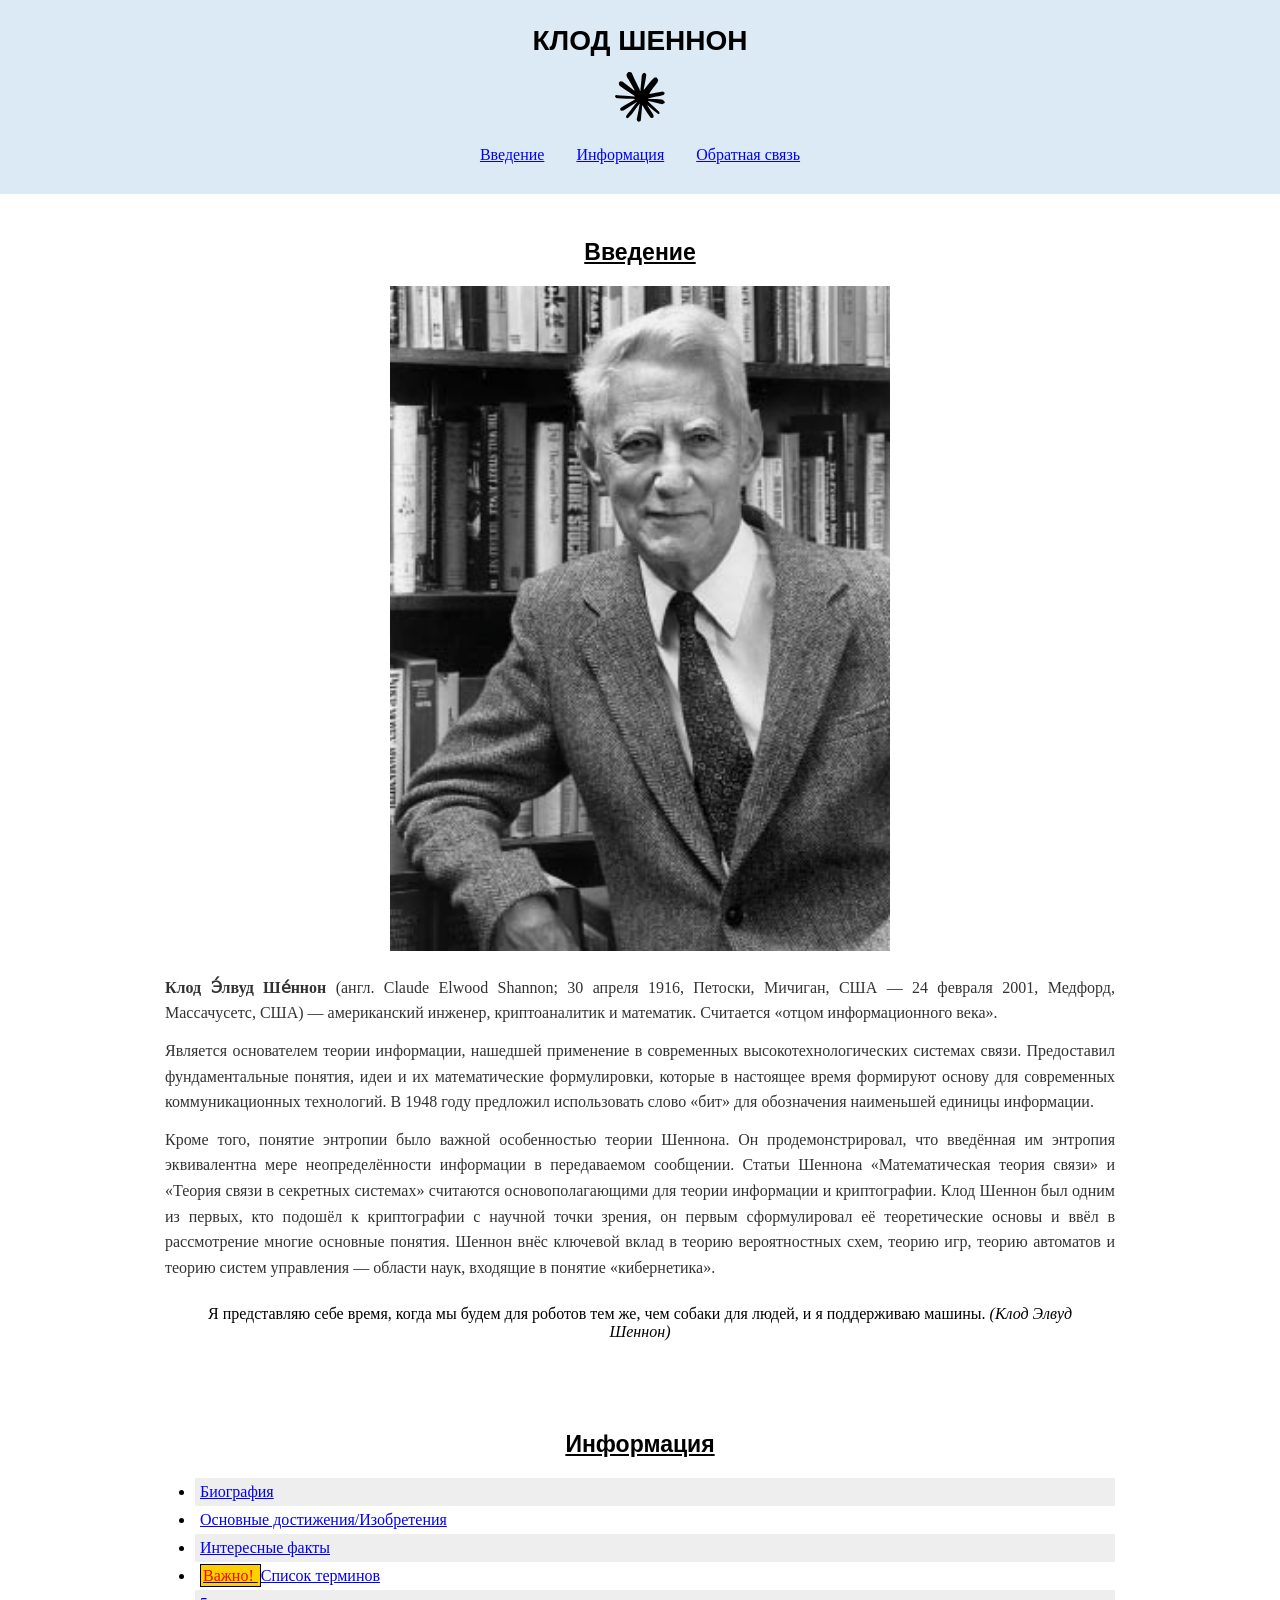
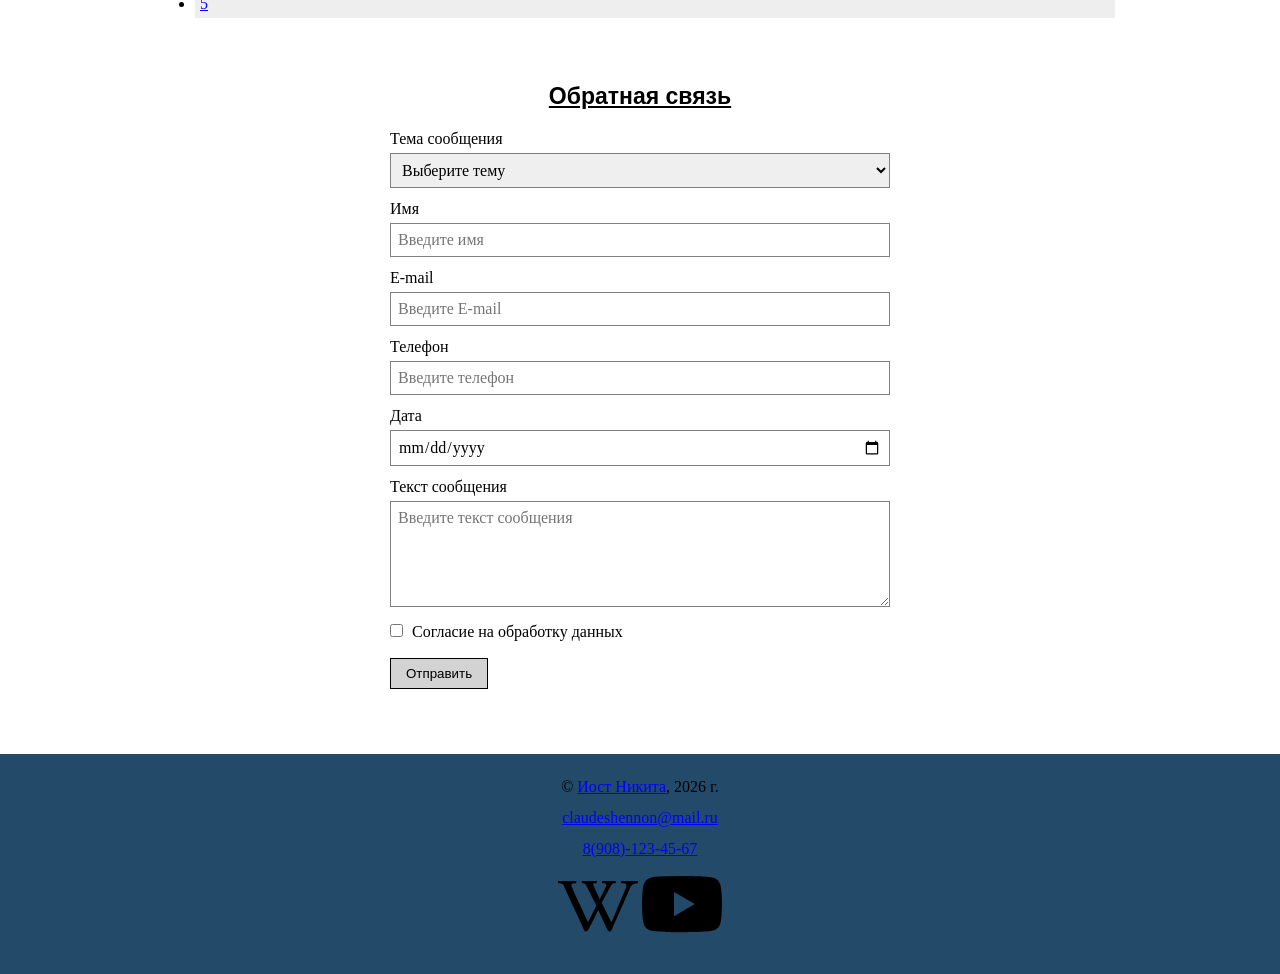
<file: pr2/index.html>
<!DOCTYPE html>
<html lang="ru">
<head>
    <meta charset="UTF-8">
    <meta name="viewport" content="width=device-width, initial-scale=1.0">
    <meta name="keywords" content="Клод Шеннон, Клод Элвуд, Клод Элвуд Шеннон">
    <meta name="description" content="Биография Клод Шеннона и его изобретения. Достижения Клода Эдвуда в математике и информатике. ">
    <link rel="icon" type="image/ico" sizes="32x32" href="img/favicon (2).ico">

    <meta property="og:title" content="Главная страница">
    <meta property="og:site_name" content="Клод Шеннон">
    <meta property="og:url" content="https://justusndm.github.io/wy-web-practic/my-web-main_need/my-web-main/pr2/index.html">
    <meta property="og:description" content="Биография Клод Шеннона и его изобретения. Достижения Клода Эдвуда в математике и информатике. ">
    <meta property="og:image" content="https://justusndm.github.io/wy-web-practic/my-web-main_need/my-web-main/pr2/index.html/img/mjw36qdw_lg.png">

    <!-- Chrome, Firefox OS and Opera -->
    <meta name="theme-color" content="#4285f4" />

<!-- Windows Phone -->
    <meta name="msapplication-navbutton-color" content="#4285f4" />

<!-- iOS Safari -->
    <meta name="apple-mobile-web-app-capable" content="yes" />
    <meta name="apple-mobile-web-app-status-bar-style" content="black-transcluent" />

<!-- Яндекс.Браузер -->
    <meta name="viewport" content="ya-title=#000000,ya-dock=fade" />

    <title>Клод Шеннон</title>
    <link rel="preconnect" href="https://fonts.googleapis.com">
    <link rel="preconnect" href="https://fonts.gstatic.com" crossorigin>
    <link href="https://fonts.googleapis.com/css2?family=Caveat:wght@400..700&display=swap" rel="stylesheet">
    <link rel="stylesheet" href="css/style.css">
    <!-- <link rel="stylesheet" href="https://cdn.jsdelivr.net/npm/bootstrap-icons@1.13.1/font/bootstrap-icons.min.css"> -->
</head>

<body>
    <header>
        <div class="header-inner">
        <h1>Клод Шеннон</h1>
        <img class="logo" width="75px"src="img/claude.svg" alt="icon">
        <nav id="mainnav" aria-label="Главное меню">
            <ul>
                <li>
                    <a href="#about">Введение</a>
                </li>
                <li>
                    <a href="#articles">Информация</a>
                </li>
                <li><a href="#contact">Обратная связь</a></li>
            </ul>
        </nav>
        </div>
    </header>

    <main>
        <section id="about">
            <h2>Введение</h2>
            <img class="main-photo" width="500px" src="img/02_62_01_opt.jpeg" alt="Клод Шеннон"/>
            <p><strong>Клод Э́лвуд Ше́ннон</strong> (англ. Claude Elwood Shannon; 30 апреля 1916, Петоски, Мичиган, США — 24 февраля 2001, Медфорд, Массачусетс, США) — американский инженер, криптоаналитик и математик. Считается «отцом информационного века».</p>
            <p>Является основателем теории информации, нашедшей применение в современных высокотехнологических системах связи. Предоставил фундаментальные понятия, идеи и их математические формулировки, которые в настоящее время формируют основу для современных коммуникационных технологий. В 1948 году предложил использовать слово «бит» для обозначения наименьшей единицы информации.</p>
            <p>Кроме того, понятие энтропии было важной особенностью теории Шеннона. Он продемонстрировал, что введённая им энтропия эквивалентна мере неопределённости информации в передаваемом сообщении. Статьи Шеннона «Математическая теория связи» и «Теория связи в секретных системах» считаются основополагающими для теории информации и криптографии. Клод Шеннон был одним из первых, кто подошёл к криптографии с научной точки зрения, он первым сформулировал её теоретические основы и ввёл в рассмотрение многие основные понятия. Шеннон внёс ключевой вклад в теорию вероятностных схем, теорию игр, теорию автоматов и теорию систем управления — области наук, входящие в понятие «кибернетика». </p>
            <blockquote>
                Я представляю себе время, когда мы будем для роботов тем же, чем собаки для людей, и я поддерживаю машины.
            <cite>(Клод Элвуд Шеннон)</cite>
            </blockquote>
        </section>
        <section id="articles">

            <h2>Информация</h2>
            <ul class="articles-list">
                <li><a  href="article1.html">Биография</a></li>
                <li><a  href="article2.html">Основные достижения/Изобретения</a></li>
                <li><a  href="article3.html">Интересные факты</a></li>
                <li><a  href="article4.html">Список терминов</a></li>
                <li><a  href="article1.html">5</a></li>
            </ul>
        </section>
    <section id="contact">
    <h2>Обратная связь</h2>
    <form action="#" id="contact-form" method="get">
    <div class="form__item">
        <label for="topic">Тема сообщения</label>
        <br/>
        <select id="topic" name="topic" required="True">
            <option disabled="True" selected="True" value="">Выберите тему</option>
         <option value="site">Работа сайта</option>
            <option value="question">Вопрос</option>
            <option value="suggestion">Предложение</option>
      </select>
     </div>
     <div class="form__item">
        <label for="name">Имя</label>
        <br/>
        <input id="name" name="name" placeholder="Введите имя" required="True" type="text"/>
     </div>
     <div class="form__item">
        <label for="email">E-mail</label>
        <br/>
        <input id="email" name="email" placeholder="Введите E-mail" required="True" type="email"/>
     </div>
     <div class="form__item">
        <label for="phone">Телефон</label>
        <br/>
        <input id="phone" name="phone" placeholder="Введите телефон" required="True" type="tel"/>
     </div>
     <div class="form__item">
        <label for="date">Дата</label>
        <br/>
        <input id="date" name="date" required="True" type="date"/>
     </div>
     <div class="form__item">
        <label for="message">Текст сообщения</label>
        <br/>
        <textarea id="message" name="message" placeholder="Введите текст сообщения" required="True" rows="5"></textarea>
     </div>
     <div class="form__item">
        <input id="agreement" name="agreement" required="True" type="checkbox"/>
        <label for="agreement">Согласие на обработку данных</label>
     </div>
     <div class="form__item">
        <input type="submit" value="Отправить"/>
     </div>
    </form>
   </section>

    </main>
    <footer>
        <div class="footer-inner">
            <p>&copy; <a href="https://vk.com/">Иост Никита</a>, 2026 г.</p>
            <p><a target="_blank" href="mailto:claudeshennon@mail.ru" > claudeshennon@mail.ru </a> </p>
            <p><a href="tel:89081234567" >8(908)-123-45-67</a></p>
            <div class="footer-icons"></div>
                <p><a href="https://ru.wikipedia.org/wiki/%D0%A8%D0%B5%D0%BD%D0%BD%D0%BE%D0%BD,_%D0%9A%D0%BB%D0%BE%D0%B4" a target="_blank"><img width="80px" src="img/wikipedia.svg"></a>
                <a href="https://www.youtube.com/watch?v=z2Whj_nL-x8" a target="_blank"><img width="80px" src="img/youtube.svg"></a></p>
            </div>
        </div>
    </footer>
</body>
</file>
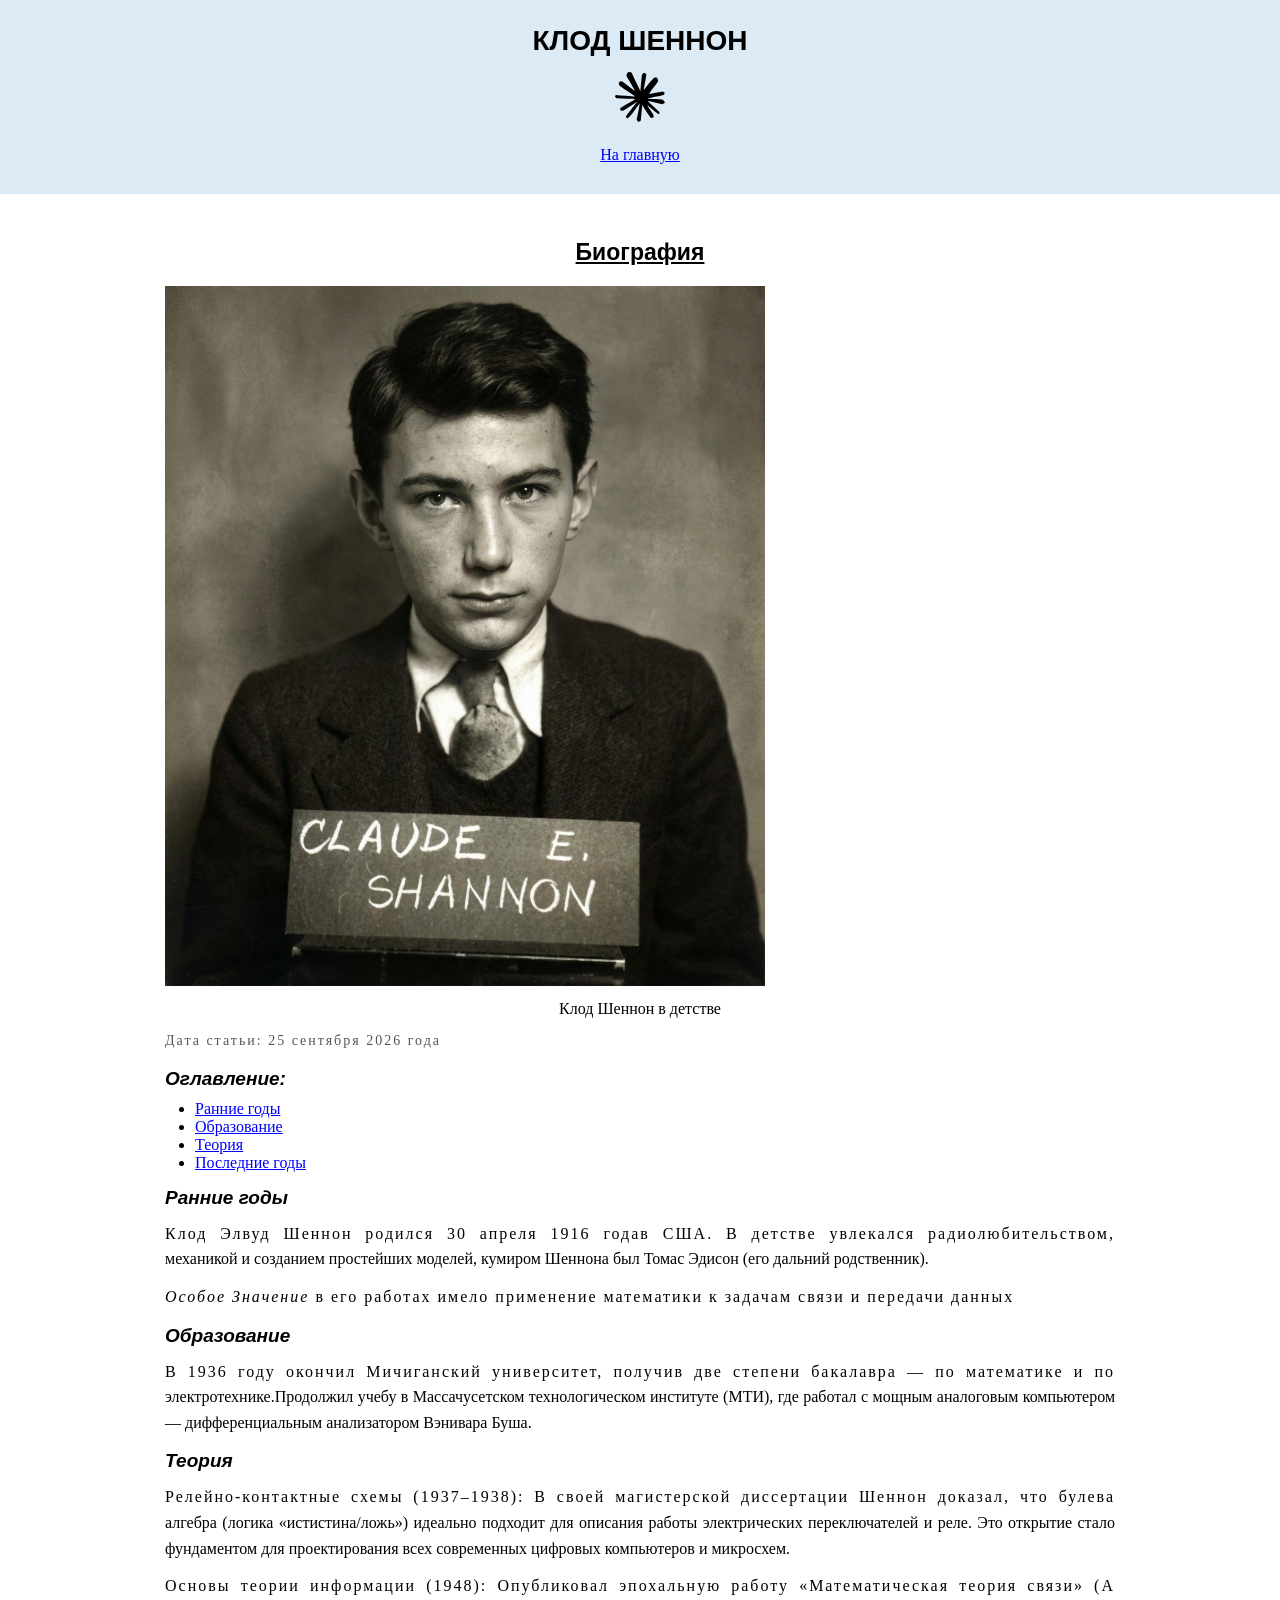
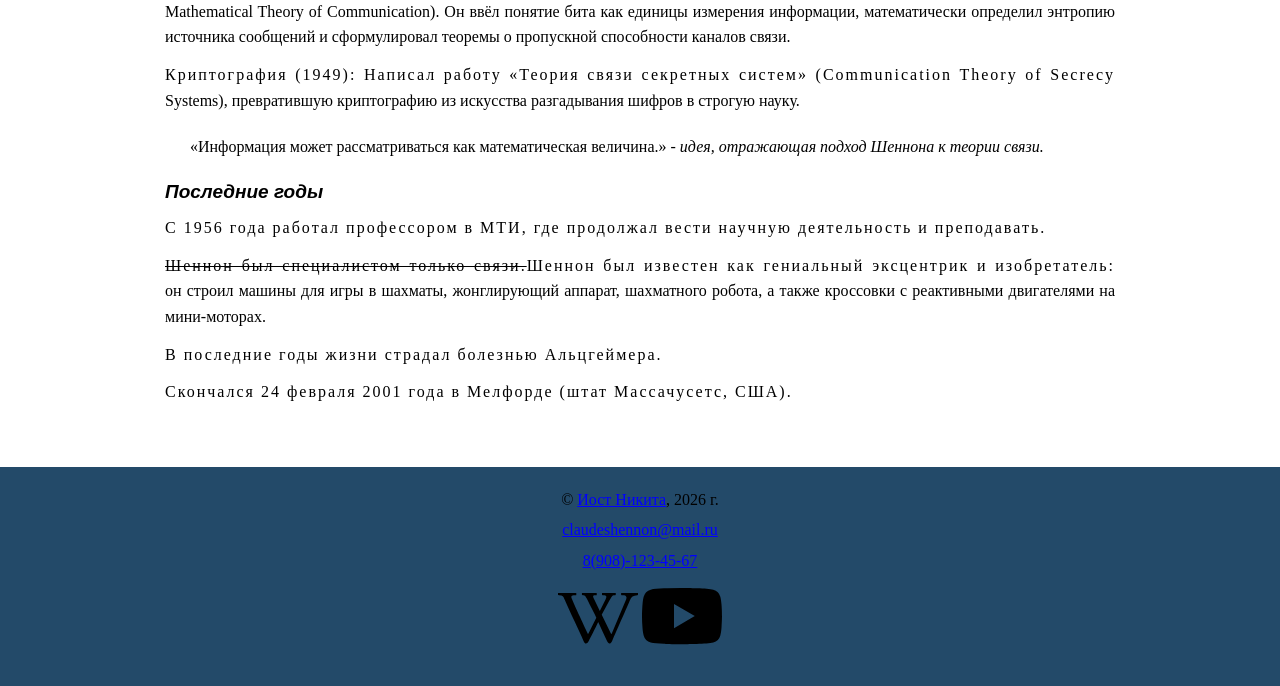
<file: pr2/article1.html>
<!DOCTYPE html>
<html lang="ru">
<head>
    <meta charset="UTF-8">
    <meta name="viewport" content="width=device-width, initial-scale=1.0">
    <title>Клод Шеннон</title>
    <link rel="preconnect" href="https://fonts.googleapis.com">
    <link rel="preconnect" href="https://fonts.gstatic.com" crossorigin>
    <link href="https://fonts.googleapis.com/css2?family=Caveat:wght@400..700&display=swap" rel="stylesheet">
    <link rel="stylesheet" href="css/style.css">
</head>
<body>
    <header>
        <div class="header-inner">
            <h1>Клод Шеннон</h1>
            <img width="50px"src="img/claude.svg" alt="icon">
            <nav>
                <ul>
                    <li>
                        <a href="index.html">На главную</a>
                    </li>
                </ul>
            </nav>
        </div>
    </header>
    <main>
        <section class="content">
            <h2>Биография</h2>
            <div>
            <a href="img/194bb89bb1df69897e4e62694b889470.jpeg">
            <img width="600px"  src="img/194bb89bb1df69897e4e62694b889470.jpeg" alt="Детское фото Клода Шеннона"></a>
            </div>
            <figure>Клод Шеннон в детстве</figure>
            <p class="date">Дата статьи: <time datetime="2026-09-25">25 сентября 2026 года</time></p>
            <h3>Оглавление:</h3>
            <ul class="contents-list">
            <li><a href="#early_years">Ранние годы</a></li>
            <li><a href="#education">Образование</a></li>
            <li><a href="#theory">Теория</a></li>
            <li><a href="#recent_years">Последние годы</a></li>
            </ul>
        <h3 id="early_years">Ранние годы</h3>
        <p>Клод Элвуд Шеннон родился <time datetime="1916-04-30">30 апреля 1916 года</time>в США. В детстве увлекался радиолюбительством, механикой и созданием простейших моделей, кумиром Шеннона был Томас Эдисон (его дальний родственник).</p>
        <p><em>Особое Значение</em> в его работах имело применение математики к задачам связи и передачи данных</p>
        <h3 id="education">Образование</h3>
        <p>В 1936 году окончил Мичиганский университет, получив две степени бакалавра — по математике и по электротехнике.Продолжил учебу в Массачусетском технологическом институте (МТИ), где работал с мощным аналоговым компьютером — дифференциальным анализатором Вэнивара Буша.</p>
        <h3 id="theory">Теория</h3>
        <p>Релейно-контактные схемы (1937–1938): В своей магистерской диссертации Шеннон доказал, что булева алгебра (логика «истистина/ложь») идеально подходит для описания работы электрических переключателей и реле. Это открытие стало фундаментом для проектирования всех современных цифровых компьютеров и микросхем.</p>
        <p>Основы теории информации (1948): Опубликовал эпохальную работу «Математическая теория связи» (A Mathematical Theory of Communication). Он ввёл понятие бита как единицы измерения информации, математически определил энтропию источника сообщений и сформулировал теоремы о пропускной способности каналов связи.</p>
        <p>Криптография (1949): Написал работу «Теория связи секретных систем» (Communication Theory of Secrecy Systems), превратившую криптографию из искусства разгадывания шифров в строгую науку.</p>
        <blockquote>
            <q>Информация может рассматриваться как математическая величина.</q>
            <cite>- идея, отражающая подход Шеннона к теории связи.</cite>
        </blockquote>
        <h3 id="recent_years">Последние годы</h3>
        <p>С 1956 года работал профессором в МТИ, где продолжал вести научную деятельность и преподавать.</p>
        <p><del>Шеннон был специалистом только связи.</del>Шеннон был известен как гениальный эксцентрик и изобретатель: он строил машины для игры в шахматы, жонглирующий аппарат, шахматного робота, а также кроссовки с реактивными двигателями на мини-моторах.</p>
        <p>В последние годы жизни страдал болезнью Альцгеймера.</p>
        <p>Скончался <time datetime="2001-02-24">24 февраля 2001 года</time> в Мелфорде (штат Массачусетс, США).</p>
        </blockquote>
        </section>
    </main>
    <footer>
        <div class="footer-inner"></div>
            <p>&copy; <a href="https://vk.com/">Иост Никита</a>, 2026 г.</p>
            <p><a target="_blank" href="mailto:claudeshennon@mail.ru" > claudeshennon@mail.ru </a> </p>
            <p><a href="tel:89081234567" >8(908)-123-45-67</a></p>
            <div class="footer-icons"></div>
                <p><a href="https://ru.wikipedia.org/wiki/%D0%A8%D0%B5%D0%BD%D0%BD%D0%BE%D0%BD,_%D0%9A%D0%BB%D0%BE%D0%B4" a target="_blank"><img width="80px" src="img/wikipedia.svg"></a>
                <a href="https://www.youtube.com/watch?v=z2Whj_nL-x8" a target="_blank"><img width="80px" src="img/youtube.svg"></a></p>
            </div>
        </div>
    </footer>
</body>
</file>
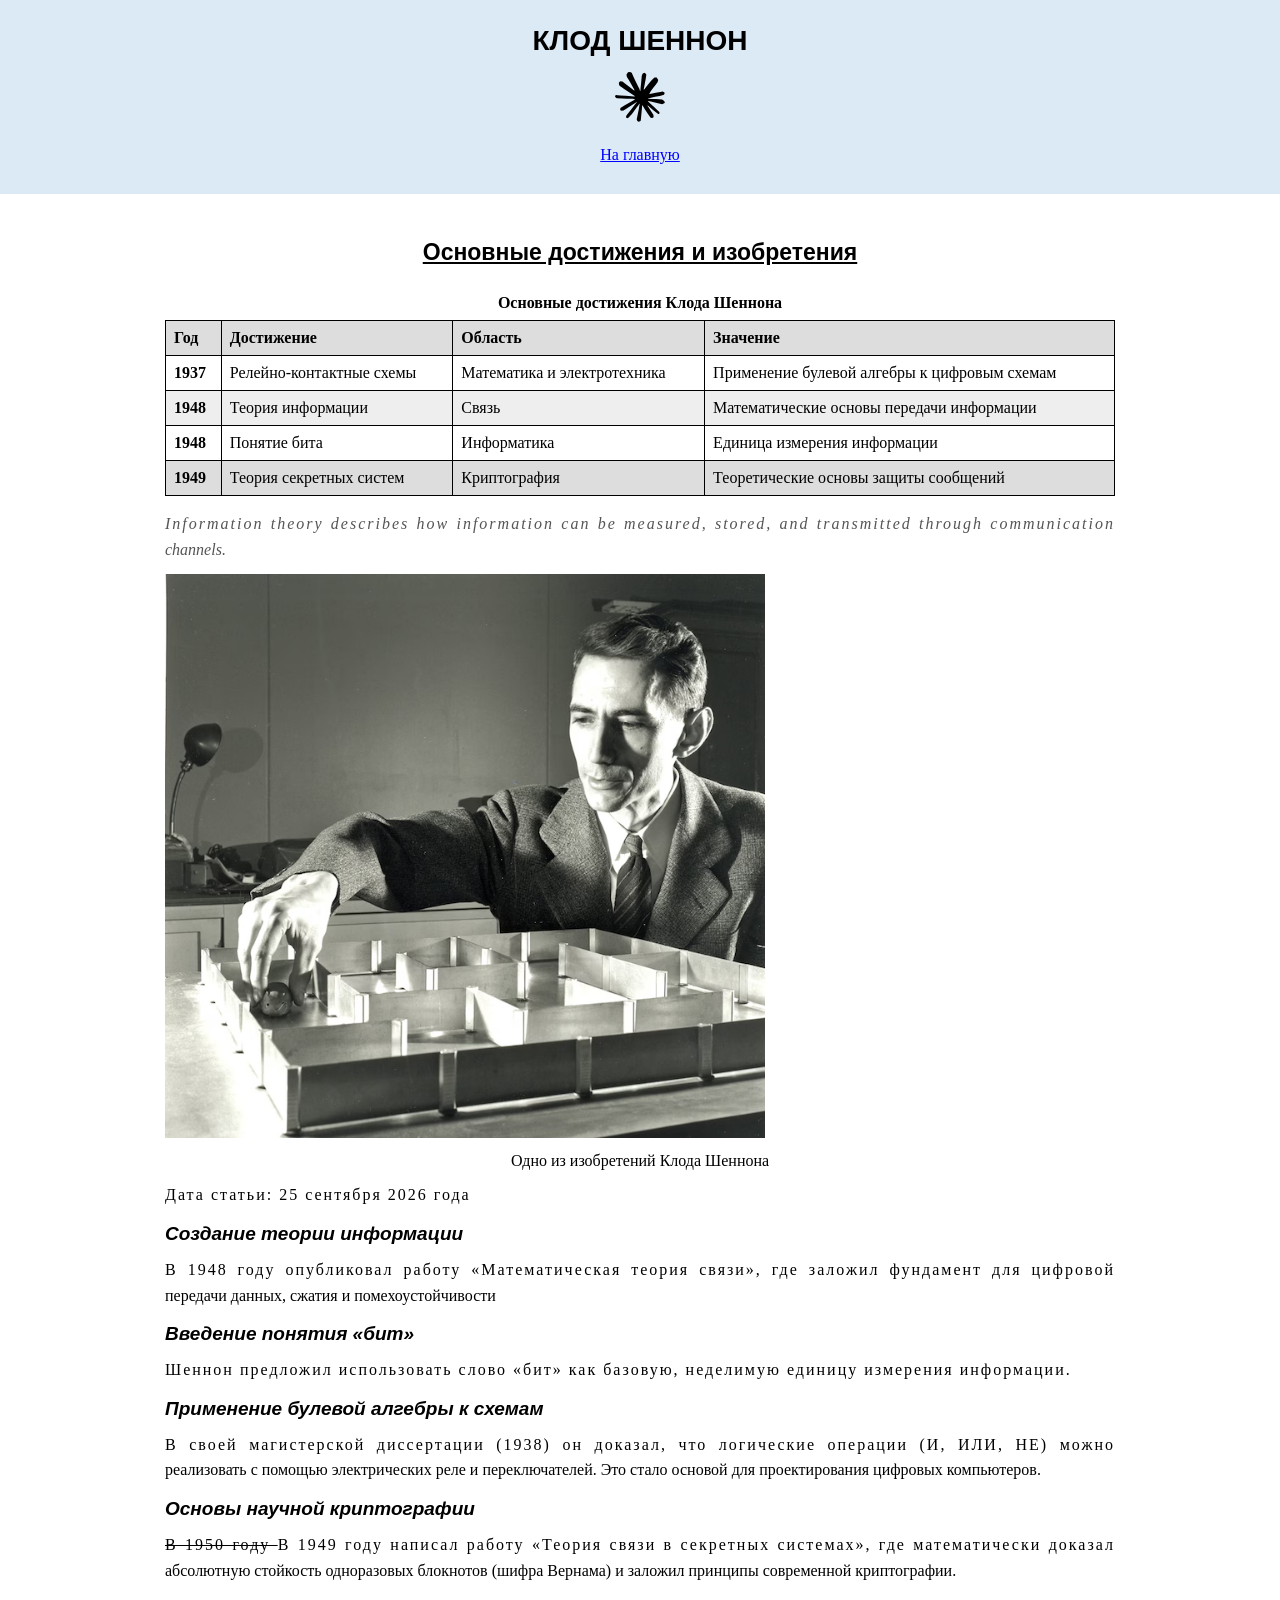
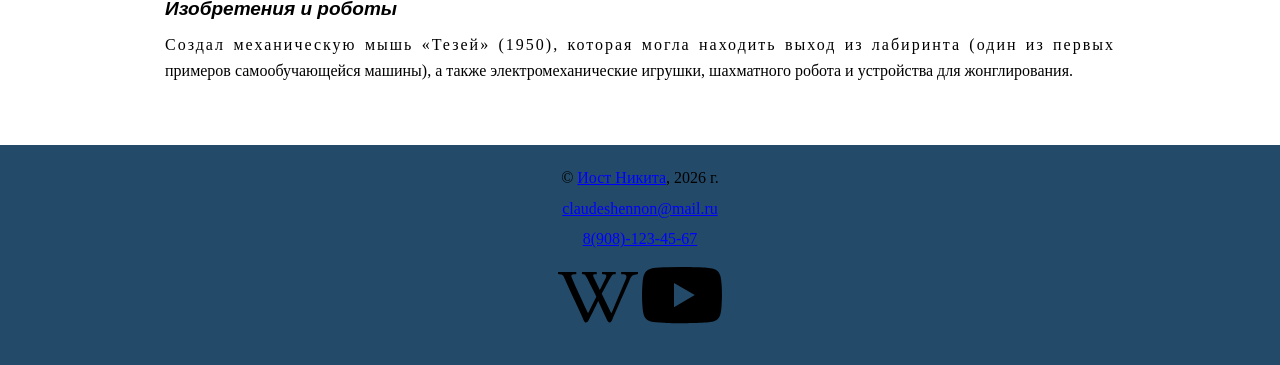
<file: pr2/article2.html>
<!DOCTYPE html>
<html lang="ru">
<head>
    <meta charset="UTF-8">
    <meta name="viewport" content="width=device-width, initial-scale=1.0">
    <title>Клод Шеннон</title>
    <link rel="preconnect" href="https://fonts.googleapis.com">
<link rel="preconnect" href="https://fonts.gstatic.com" crossorigin>
<link href="https://fonts.googleapis.com/css2?family=Caveat:wght@400..700&display=swap" rel="stylesheet">
    <link rel="stylesheet" href="css/style.css">
</head>
<body>
    <header>
        <h1>Клод Шеннон</h1>
        <img width="50px"src="img/claude.svg" alt="icon">
        <nav>
            <ul>
                <li>
                    <a href="index.html">На главную</a>
                </li>
            </ul>
        </nav>
    </header>
    <main>
        <section class="content">
            <h2>Основные достижения и изобретения</h2>
                <table class="shannon-table">
     <caption>Основные достижения Клода Шеннона</caption>
     <thead>
        <tr>
            <th scope="col">Год</th>
            <th scope="col">Достижение</th>
            <th scope="col">Область</th>
            <th scope="col">Значение</th>
        </tr>
     </thead>
     <tbody>
        <tr>
            <td>1937</td>
            <td>Релейно-контактные схемы</td>
            <td>Математика и электротехника</td>
            <td>Применение булевой алгебры к цифровым схемам</td>
        </tr>
        <tr>
            <td>1948</td>
            <td>Теория информации</td>
            <td>Связь</td>
            <td>Математические основы передачи информации</td>
        </tr>
        <tr>
            <td>1948</td>
            <td>Понятие бита</td>
            <td>Информатика</td>
            <td>Единица измерения информации</td>
        </tr>
        <tr>
            <td>1949</td>
            <td>Теория секретных систем</td>
            <td>Криптография</td>
            <td>Теоретические основы защиты сообщений</td>
        </tr>
     </tbody>
    </table>
            <p lang="en">Information theory describes how information can be measured, stored, and transmitted through communication channels.</p>
            <div>
                <img width="600px" src="img/mjw36qdw_lg.png" alt="photo">
            </div>
            <figure>
                Одно из изобретений Клода Шеннона
            </figure>
            <p>Дата статьи: <time datetime="2026-09-25">25 сентября 2026 года</time></p>
            <h3>Создание теории информации</h3>
            <p>В 1948 году опубликовал работу «Математическая теория связи», где заложил фундамент для цифровой передачи данных, сжатия и помехоустойчивости</p>
            <h3>Введение понятия «бит»</h3>
            <p>Шеннон предложил использовать слово «бит» как базовую, неделимую единицу измерения информации.</p>
            <h3>Применение булевой алгебры к схемам</h3>
            <p>В своей магистерской диссертации (1938) он доказал, что логические операции (И, ИЛИ, НЕ) можно реализовать с помощью электрических реле и переключателей. Это стало основой для проектирования цифровых компьютеров.</p>
            <h3>Основы научной криптографии</h3>
            <p><del>В 1950 году </del>В 1949 году написал работу «Теория связи в секретных системах», где математически доказал абсолютную стойкость одноразовых блокнотов (шифра Вернама) и заложил принципы современной криптографии.</p>
            <h3>Изобретения и роботы</h3>
            <p>Создал механическую мышь «Тезей» (1950), которая могла находить выход из лабиринта (один из первых примеров самообучающейся машины), а также электромеханические игрушки, шахматного робота и устройства для жонглирования.</p>

        </section>
    </main>
    <footer>
        <p>&copy; <a href="https://vk.com/">Иост Никита</a>, 2026 г.</p>
        <p><a target="_blank" href="mailto:claudeshennon@mail.ru" > claudeshennon@mail.ru </a> </p>
        <p><a href="tel:89081234567" >8(908)-123-45-67</a></p>
        <p><a href="https://ru.wikipedia.org/wiki/%D0%A8%D0%B5%D0%BD%D0%BD%D0%BE%D0%BD,_%D0%9A%D0%BB%D0%BE%D0%B4" a target="_blank"><img width="80px" src="img/wikipedia.svg"></a>
        <a href="https://www.youtube.com/watch?v=z2Whj_nL-x8" a target="_blank"><img width="80px" src="img/youtube.svg"></a></p>
</body>
</file>
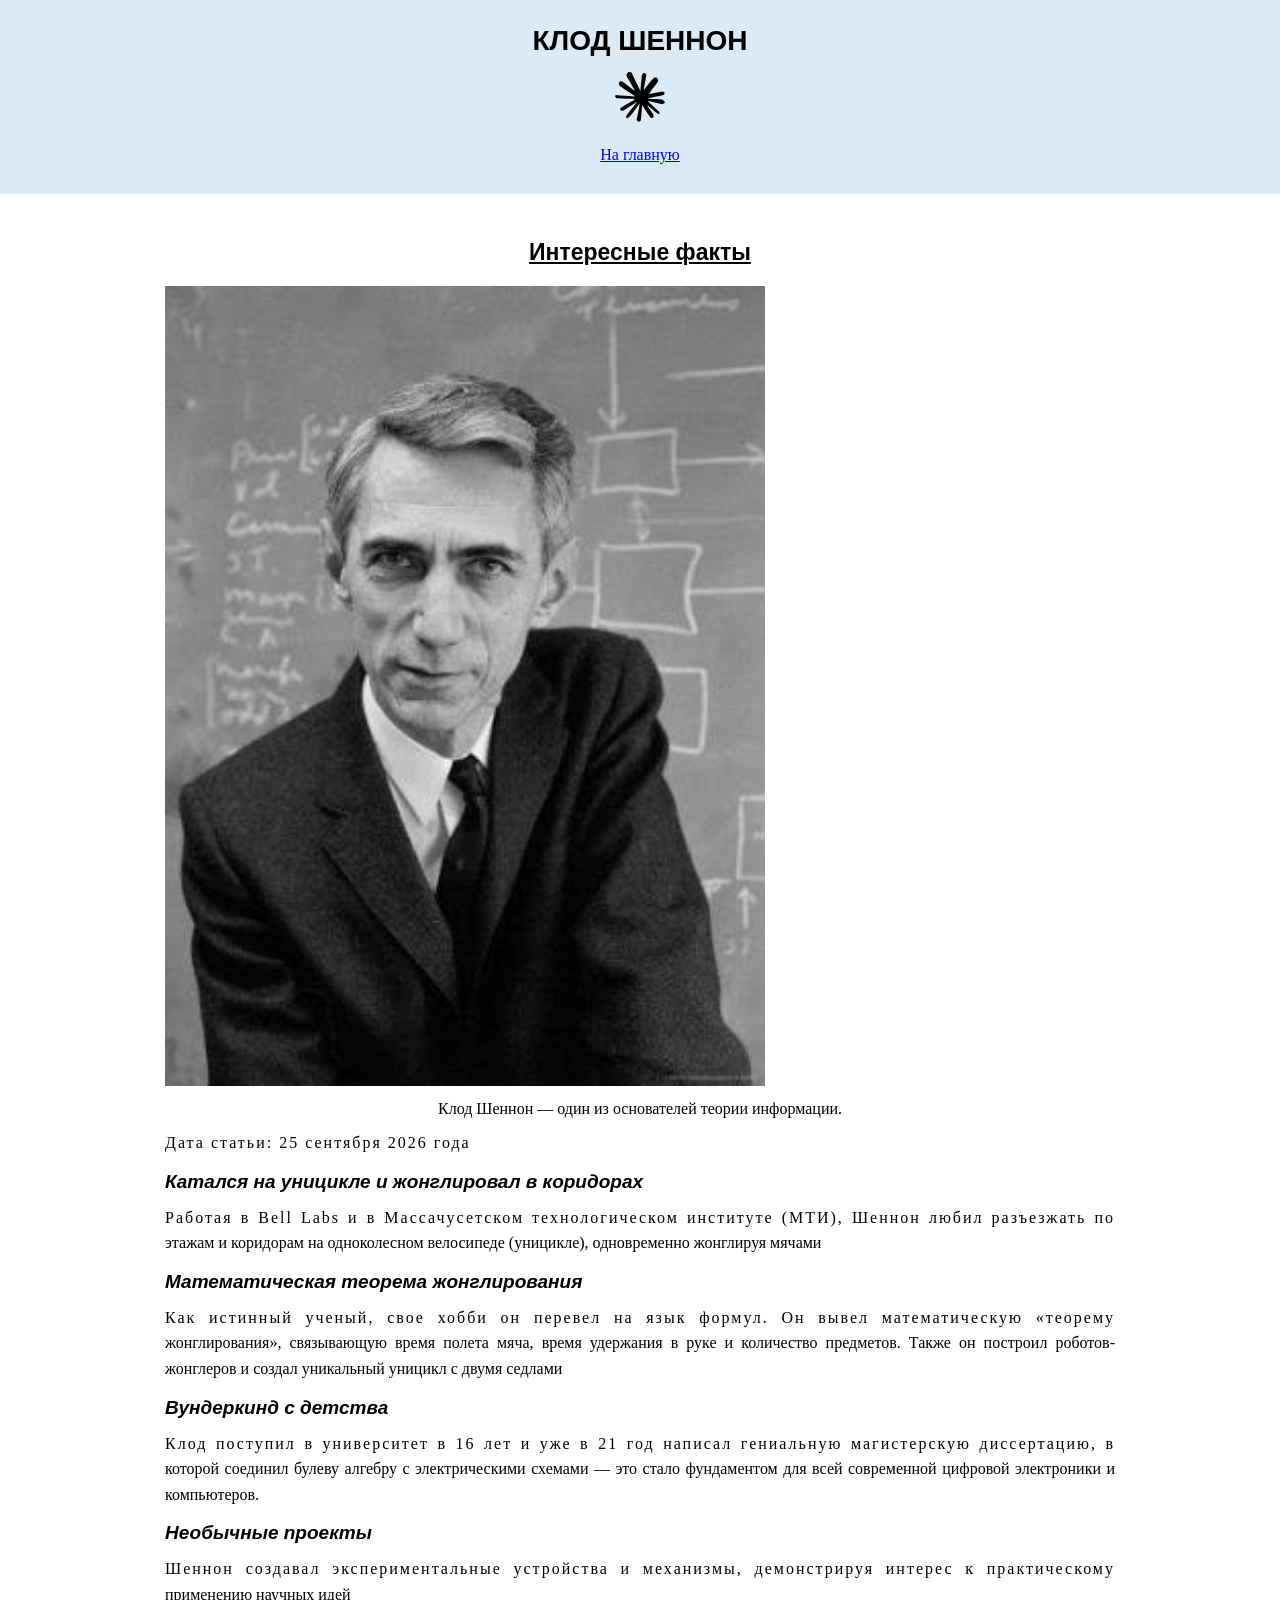
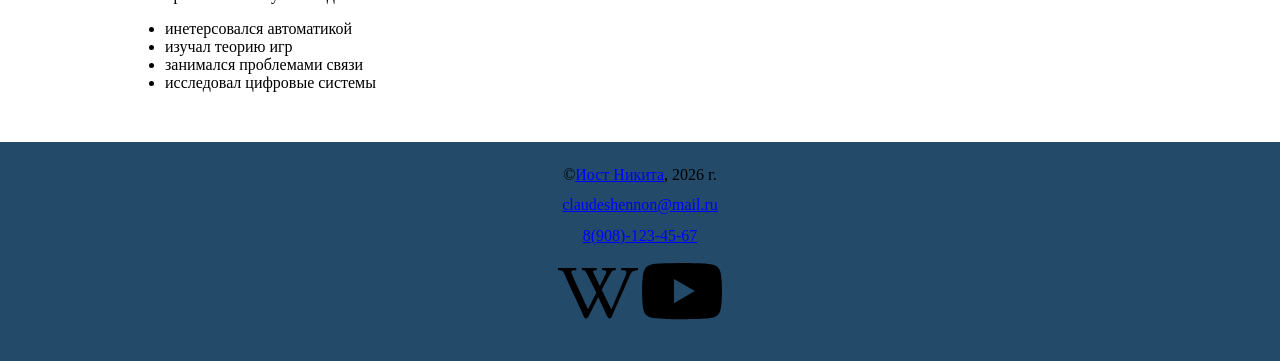
<file: pr2/article3.html>
<!DOCTYPE html>
<html lang="ru">
<head>
    <meta charset="UTF-8">
    <meta name="viewport" content="width=device-width, initial-scale=1.0">
    <title>Клод Шеннон</title>
    <link rel="preconnect" href="https://fonts.googleapis.com">
<link rel="preconnect" href="https://fonts.gstatic.com" crossorigin>
<link href="https://fonts.googleapis.com/css2?family=Caveat:wght@400..700&display=swap" rel="stylesheet">
    <link rel="stylesheet" href="css/style.css">
</head>
<body>
    <header>
        <h1>Клод Шеннон</h1>
        <img width="50px"src="img/claude.svg" alt="icon">
        <nav>
            <ul>
                <li>
                    <a href="index.html">На главную</a>
                </li>
            </ul>
        </nav>
    </header>
    <main>
        <section class="content">
            <h2>Интересные факты</h2>
            <div>
                <img width="600px" src="img/images.jfif" alt="photo">
            </div>
            <figure>
                Клод Шеннон — один из основателей теории информации.
            </figure>
             <p>Дата статьи: <time datetime="2026-09-25">25 сентября 2026 года</time></p>
             <h3>Катался на уницикле и жонглировал в коридорах</h3>
             <p>Работая в Bell Labs и в Массачусетском технологическом институте (МТИ), Шеннон любил разъезжать по этажам и коридорам на одноколесном велосипеде (уницикле), одновременно жонглируя мячами</p>
             <h3>Математическая теорема жонглирования</h3>
             <p>Как истинный ученый, свое хобби он перевел на язык формул. Он вывел математическую «теорему жонглирования», связывающую время полета мяча, время удержания в руке и количество предметов. Также он построил роботов-жонглеров и создал уникальный уницикл с двумя седлами</p>
             <h3>Вундеркинд с детства</h3>
             <p> Клод поступил в университет в 16 лет и уже в 21 год написал гениальную магистерскую диссертацию, в которой соединил булеву алгебру с электрическими схемами — это стало фундаментом для всей современной цифровой электроники и компьютеров.</p>
             <h3>Необычные проекты</h3>
             <p>Шеннон создавал экспериментальные устройства и механизмы, демонстрируя интерес к практическому применению научных идей</p>
             <ul>
                <li>инетерсовался автоматикой</li>
                <li>изучал теорию игр</li>
                <li>занимался проблемами связи</li>
                <li>исследовал цифровые системы</li>
             </ul>
        </section>
    </main>
    <footer>
        <p>&copy;<a href="https://vk.com/">Иост Никита</a>, 2026 г.</p>
        <p><a target="_blank" href="mailto:claudeshennon@mail.ru" > claudeshennon@mail.ru </a> </p>
        <p><a href="tel:89081234567" >8(908)-123-45-67</a></p>
        <p><a href="https://ru.wikipedia.org/wiki/%D0%A8%D0%B5%D0%BD%D0%BD%D0%BE%D0%BD,_%D0%9A%D0%BB%D0%BE%D0%B4" a target="_blank"><img width="80px" src="img/wikipedia.svg"></a>
        <a href="https://www.youtube.com/watch?v=z2Whj_nL-x8" a target="_blank"><img width="80px" src="img/youtube.svg"></a></p>
    </footer>
</body>
</file>
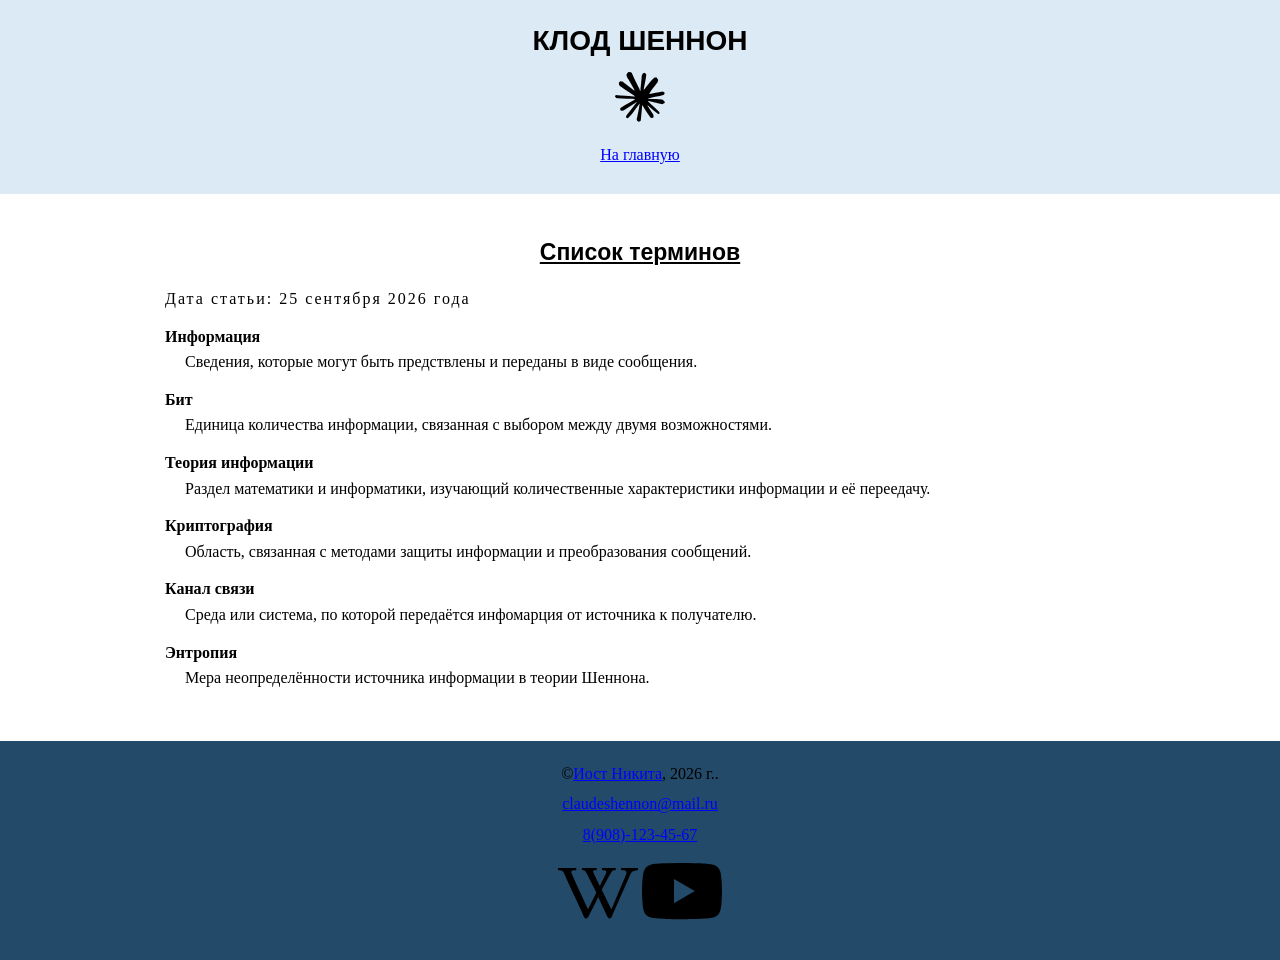
<file: pr2/article4.html>
<!DOCTYPE html>
<html lang="ru">
<head>
    <meta charset="UTF-8">
    <meta name="viewport" content="width=device-width, initial-scale=1.0">
    <title>Клод Шеннон</title>
    <link rel="preconnect" href="https://fonts.googleapis.com">
<link rel="preconnect" href="https://fonts.gstatic.com" crossorigin>
<link href="https://fonts.googleapis.com/css2?family=Caveat:wght@400..700&display=swap" rel="stylesheet">
    <link rel="stylesheet" href="css/style.css">
</head>
<body>
    <header>
        <h1>Клод Шеннон</h1>
        <img width="50px"src="img/claude.svg" alt="icon">
        <nav>
            <ul>
                <li>
                    <a href="index.html">На главную</a>
                </li>
            </ul>
        </nav>
    </header>
    <main>
        <section class="content">
            <h2>Список терминов</h2>
            <p>Дата статьи: <time datetime="2026-09-25">25 сентября 2026 года</time></p>
            <dl>
                <dt>Информация
                </dt>
                <dd>Сведения, которые могут быть предствлены и переданы в виде сообщения.</dd>
                <dt>Бит</dt>
                <dd>Единица количества информации, связанная с выбором между двумя возможностями.</dd>
                <dt>Теория информации</dt>
                <dd>Раздел математики и информатики, изучающий количественные характеристики информации и её переедачу.</dd>
                <dt>Криптография</dt>
                <dd>Область, связанная с методами защиты информации и преобразования сообщений.</dd>
                <dt>Канал связи</dt>
                <dd>Среда или система, по которой передаётся инфомарция от источника к получателю.</dd>
                <dt>Энтропия</dt>
                <dd>Мера неопределённости источника информации в теории Шеннона.</dd>
            </dl>
        </section>
    </main>
    <footer>
        <p>&copy;<a href="https://vk.com/">Иост Никита</a>, 2026 г..</p>
         <p><a target="_blank" href="mailto:claudeshennon@mail.ru" > claudeshennon@mail.ru </a> </p>
        <p><a href="tel:89081234567" >8(908)-123-45-67</a></p>
        <p><a href="https://ru.wikipedia.org/wiki/%D0%A8%D0%B5%D0%BD%D0%BD%D0%BE%D0%BD,_%D0%9A%D0%BB%D0%BE%D0%B4" a target="_blank"><img width="80px" src="img/wikipedia.svg"></a>
        <a href="https://www.youtube.com/watch?v=z2Whj_nL-x8" a target="_blank"><img width="80px" src="img/youtube.svg"></a></p>
    </footer>
</body>
</file>
<file: pr2/css/style.css>
* {
    margin: 0;
    padding: 0;
    box-sizing: border-box;
}

body {
    font-family: "Lora", serif;
    font-size: 16px;
    color: black;
    background-color: white;
}

h1, h2, h3, h4 {
    font-family: "Montserrat", Arial, sans-serif;
}

h1 {
    font-size: 28px;
    font-weight: bold;
    text-transform: uppercase;
    margin: 15px 0;
}

h2 {
    font-size: 23px;
    font-weight: bold;
    text-decoration: underline;
    margin: 20px 0;
    text-align: center;
}

h3 {
    font-size: 19px;
    font-style: italic;
    margin: 15px 0 10px;
}

header {
    background-color: #DCEAF5;
    text-align: center;
    padding: 10px;
    
}

.logo {
    width: 50px;
}

nav ul {
    list-style: none;
    margin: 15px 0;
}

nav li {
    display: inline-block;
    margin: 5px 10px;
}

a {
    color: #325979;
    color: blue;
    text-decoration: underline;
}

a:hover {
    color: red;
}

a:focus {
    color: green;
    outline: 2px solid black;
}

a:active {
    color: purple;
}

#mainnav a {
    padding: 4px;
}

#mainnav a:hover,
#mainnav a:focus {
    background-color: lightgray;
}

main {
    max-width: 1000px;
    margin: 0 auto;
    padding: 15px;
}

#about,
#articles,
#contact,
.content {
    margin-bottom: 25px;
    padding: 10px;
}

#about {
    text-align: center;
}

#about p {
    color: #333333;
    text-align: justify;
}

p {
    font-size: 16px;
    line-height: 1.6;
    margin: 12px 0;
    text-align: justify;
}

.content p::first-line {
    letter-spacing: 2px;
}

p:lang(en) {
    font-style: italic;
    color: #555555;
}

blockquote {
    margin: 15px;
    padding: 10px;
}

figure {
    text-align: center;
    margin: 10px 0;
}

ol,
.articles-list,
.contents-list {
    padding-left: 30px;
}

#articles li {
    padding: 5px;
}

#articles li:nth-child(odd) {
    background-color: #eeeeee;
}

#articles li:nth-child(even) {
    background-color: white;
}

#articles li:nth-child(4) a::before {
    content: "Важно! ";
    border: 1px solid black;
    background-color: rgb(255, 208, 0);
    color: red;
    padding: 2px;
}

main img {
    max-width: 100%;
    height: auto;
}

main img + p {
    margin-top: 20px;
}

.date {
    font-size: 14px;
    color: #555555;
}

dl {
    line-height: 1.6;
}

dt {
    margin-top: 12px;
    font-weight: bold;
}

dd {
    margin-left: 20px;
}

.shannon-table {
    width: 100%;
    margin: 15px 0;
    border-collapse: collapse;
}

.shannon-table caption {
    padding: 8px;
    font-weight: bold;
}

.shannon-table th,
.shannon-table td {
    border: 1px solid black;
    padding: 8px;
    text-align: left;
}

.shannon-table th {
    background-color: #dddddd;
}

.shannon-table tbody tr:nth-child(even) {
    background-color: #eeeeee;
}

.shannon-table td:first-child {
    font-weight: bold;
}

.shannon-table tbody tr:last-child {
    background-color: #dddddd;
}

#contact-form {
    max-width: 500px;
    margin: 15px auto;
}

.form__item {
    margin-bottom: 12px;
}

#contact-form label {
    display: inline-block;
    margin-bottom: 5px;
}

#contact-form input[type="text"], #contact-form input[type="email"], #contact-form input[type="tel"], #contact-form input[type="date"], #contact-form select, #contact-form textarea {
    width: 100%;
    padding: 7px;
    border: 1px solid gray;
    font-family: inherit;
    font-size: 16px;
}

#contact-form input[type="checkbox"] {
    margin-right: 5px;
}

#contact-form input[type="submit"] {
    padding: 7px 15px;
    border: 1px solid black;
    background-color: lightgray;
    color: black;
    cursor: pointer;
}

#contact-form input[type="submit"]:hover {
    background-color: gray;
    color: white;
}

.footer-icons img {
    width: 48px;
    height: 48px;
    margin: 5px;
    padding: 3px;
    border: 1px solid black;
}

footer {
    background-color: #234a69;
    text-align: center;
    padding: 15px;
}

footer p {
    text-align: center;
    margin: 5px;
}
</file>
